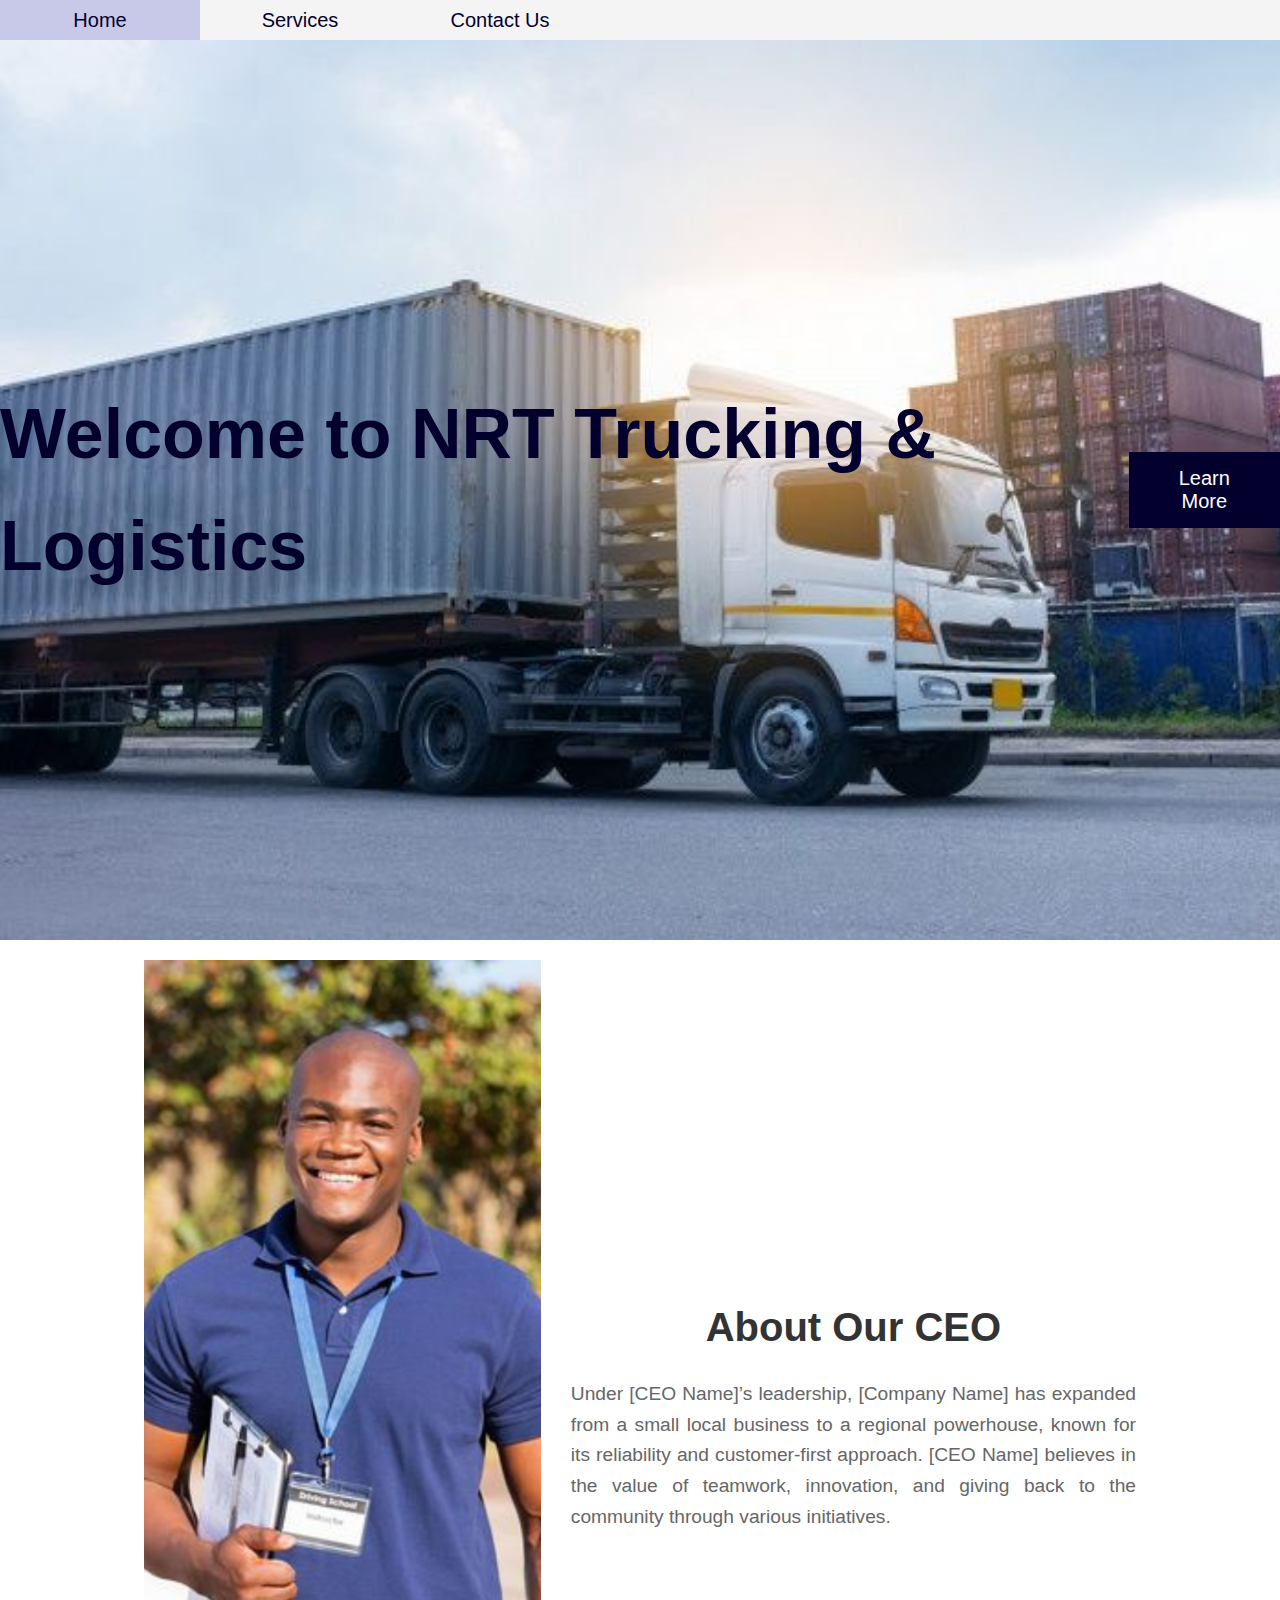
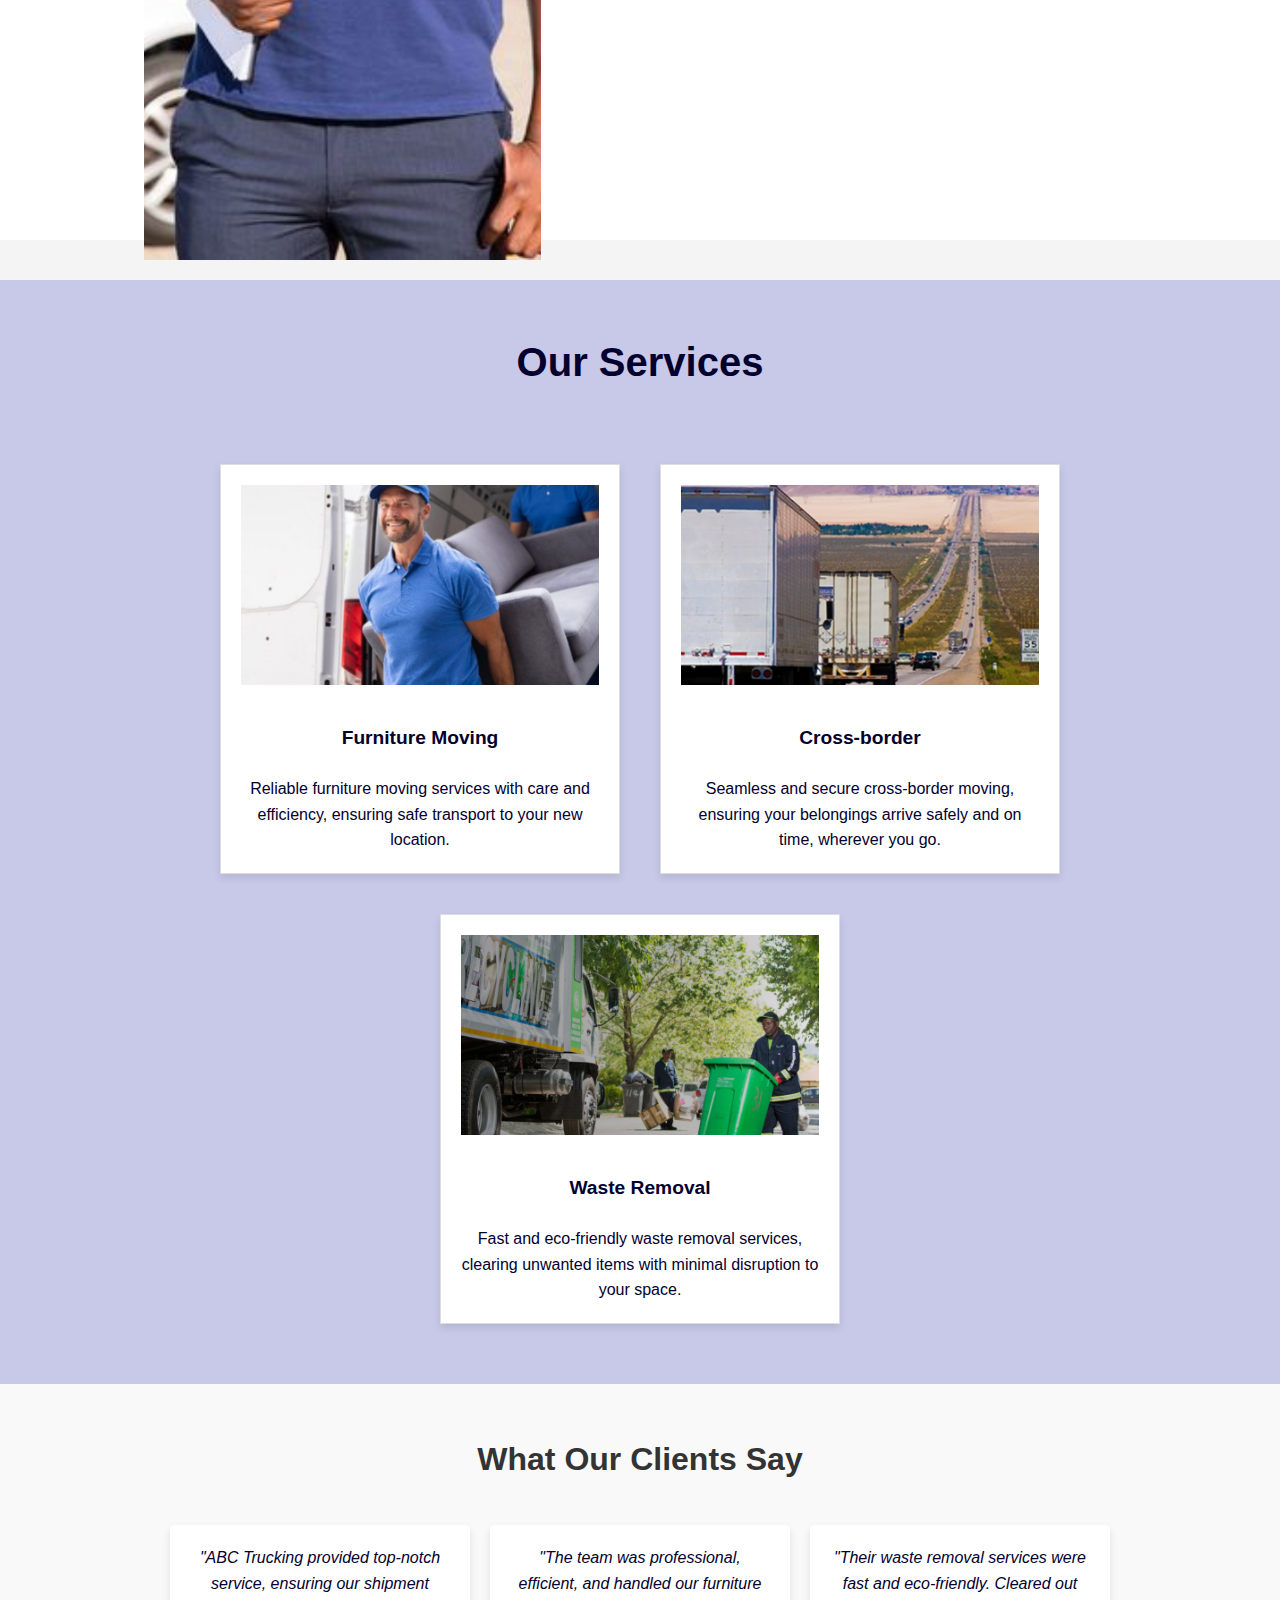
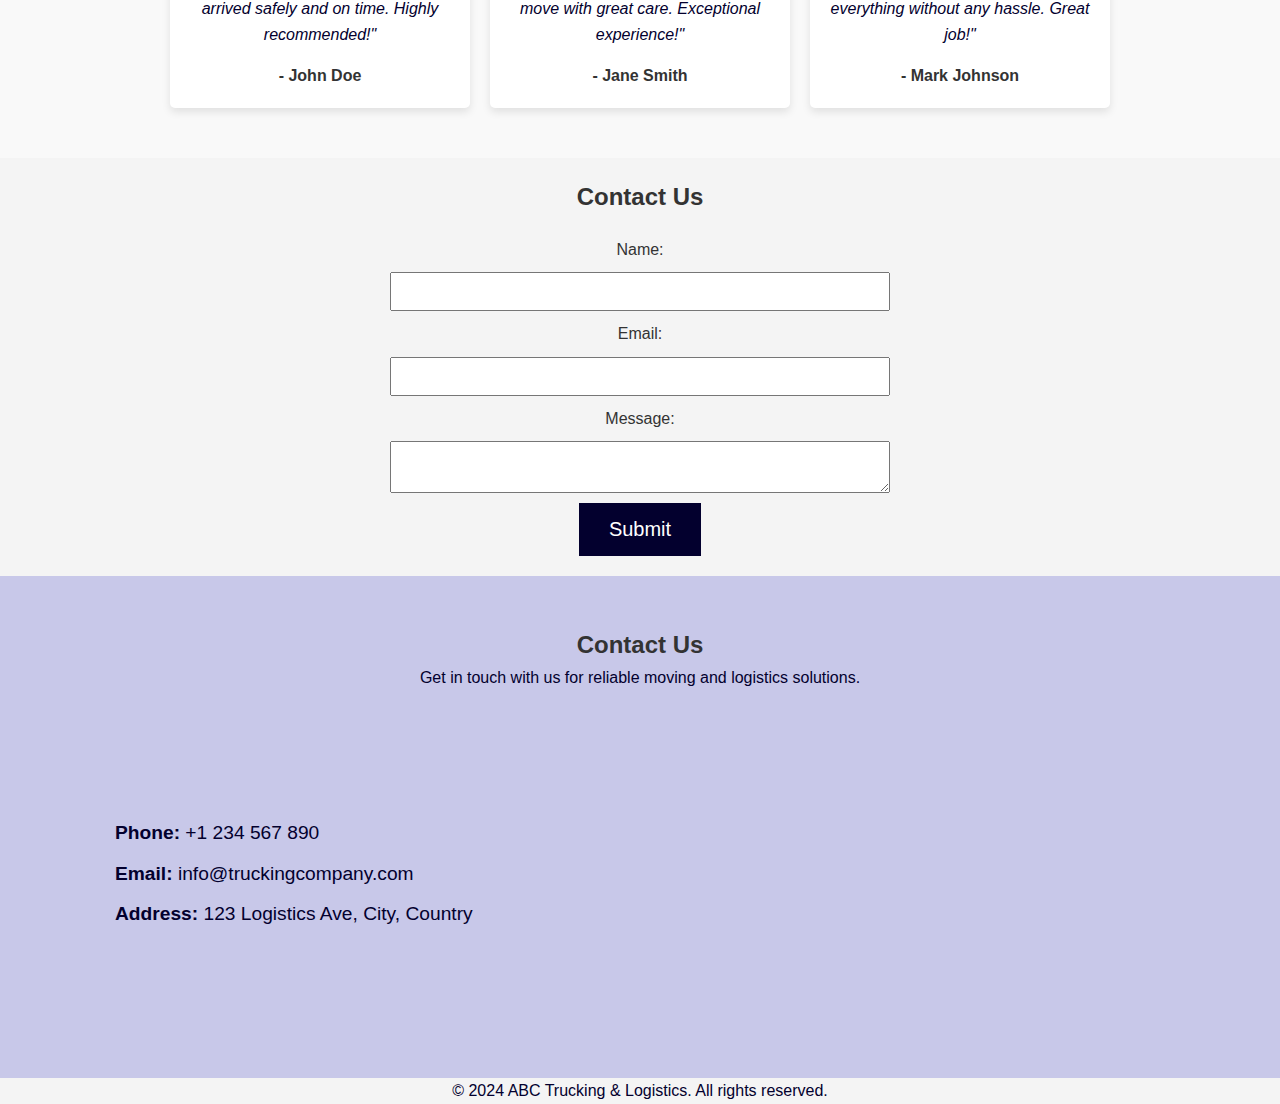
<file: Trucking/index.html>
<!DOCTYPE html>
<html lang="en">
<head>
    <meta charset="UTF-8">
    <meta name="viewport" content="width=device-width, initial-scale=1.0">
    <title>NRTLogistics</title>
    <link rel="stylesheet" href="styles.css">
</head>
<body>
    <header>
        <nav>
            <ul>
                <li><a href="index.html">Home</a></li>
                <li><a href="services.html">Services</a></li>
                <li><a href="contact.html">Contact Us</a></li>
            </ul>
        </nav>
    </header>

    <section id="home">
        <h1>Welcome to NRT Trucking & Logistics</h1>
        <button onclick="learnMore()">Learn More</button>
    </section>

      <section id="about-ceo" class="about-section">
        <div class="container ceo-section">
          <div class="ceo-image">
            <img src="Media/ceo.png">
          </div>
          <div class="ceo-bio">
            <h2>About Our CEO</h2>
            <p>
              Under [CEO Name]’s leadership, [Company Name] has expanded from a small local business to a regional powerhouse, 
              known for its reliability and customer-first approach. [CEO Name] believes in the value of teamwork, 
              innovation, and giving back to the community through various initiatives.
            </p>
          </div>
        </div>
      </section>
      

    <section id="services">
        <h2>Our Services</h2>
        <div class="service">
            <img src="Media/truck1.png">
            <h3>Furniture Moving</h3>
            <p>Reliable furniture moving services with care and efficiency, ensuring safe transport to your new location.</p>
        </div>
        <div class="service">
            <img src="Media/truck3.png">
            <h3>Cross-border</h3>
            <p>Seamless and secure cross-border moving, ensuring your belongings arrive safely and on time, wherever you go.</p>
        </div>
        <div class="service">
            <img src="Media/truck2.png">
            <h3>Waste Removal</h3>
            <p>Fast and eco-friendly waste removal services, clearing unwanted items with minimal disruption to your space.</p>
        </div>
    </section>

    <section id="testimonials">
        <h2>What Our Clients Say</h2>
        <div class="testimonial-container">
            <div class="testimonial">
                <p>"ABC Trucking provided top-notch service, ensuring our shipment arrived safely and on time. Highly recommended!"</p>
                <h4>- John Doe</h4>
            </div>
            <div class="testimonial">
                <p>"The team was professional, efficient, and handled our furniture move with great care. Exceptional experience!"</p>
                <h4>- Jane Smith</h4>
            </div>
            <div class="testimonial">
                <p>"Their waste removal services were fast and eco-friendly. Cleared out everything without any hassle. Great job!"</p>
                <h4>- Mark Johnson</h4>
        </div>
    </section>
    
    <section id="contactUs">
        <h2>Contact Us</h2>
        <form id="contactForm">
            <label for="name">Name:</label>
            <input type="text" id="name" name="name" required>
            <label for="email">Email:</label>
            <input type="email" id="email" name="email" required>
            <label for="message">Message:</label>
            <textarea id="message" name="message" required></textarea>
            <button type="submit">Submit</button>
        </form>
        <div id="formResponse"></div>
    </section>

    <section id="contact">
        <h2>Contact Us</h2>
        <p>Get in touch with us for reliable moving and logistics solutions.</p>
        <div class="contact-info"> <!-- This new div wraps the contact details and map -->
            <div class="contact-details">
                <p><strong>Phone:</strong> +1 234 567 890</p>
                <p><strong>Email:</strong> info@truckingcompany.com</p>
                <p><strong>Address:</strong> 123 Logistics Ave, City, Country</p>
            </div>
            <div class="location-map">
                <iframe src="https://www.google.com/maps/embed?pb=!1m18!1m12!1m3!1d3153.2070581164825!2d144.9556514511153!3d-37.812335742070295!2m3!1f0!2f0!3f0!3m2!1i1024!2i768!4f13.1!3m3!1m2!1s0x6ad642af0f8d4453%3A0x5045675218ce7e0!2sVictoria%20Harbour%2C%20Docklands%20VIC%203008%2C%20Australia!5e0!3m2!1sen!2sus!4v1631778962505!5m2!1sen!2sus"
                width="400" height="300" style="border:0;" allowfullscreen="" loading="lazy"></iframe>
            </div>
        </div>
    </section>
    
    

    <footer>
        <p>&copy; 2024 ABC Trucking & Logistics. All rights reserved.</p>
    </footer>

    <script src="scripts.js"></script>
</body>
</html>
</file>
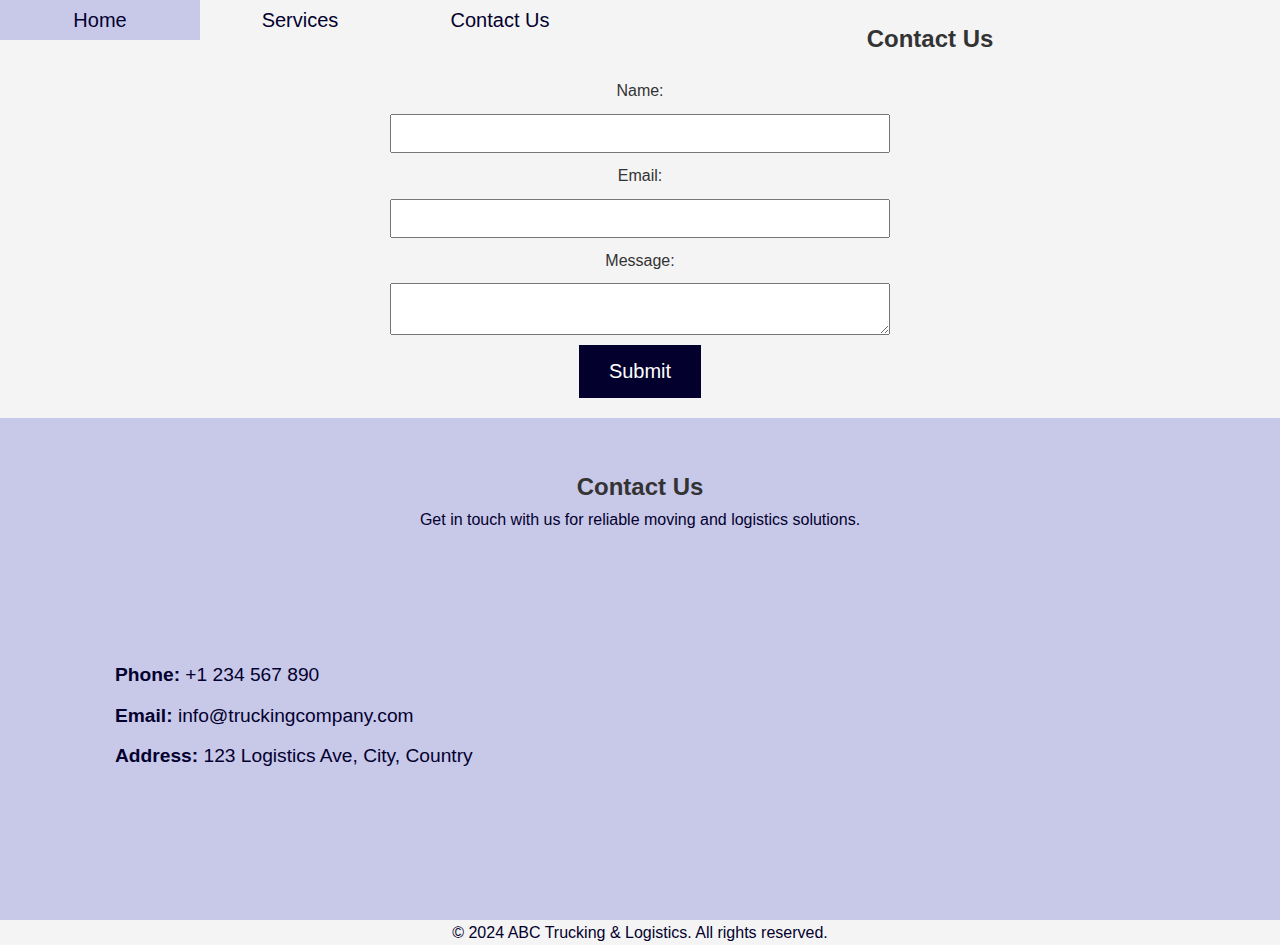
<file: Trucking/contact.html>
<!DOCTYPE html>
<html lang="en">
<head>
    <meta charset="UTF-8">
    <meta name="viewport" content="width=device-width, initial-scale=1.0">
    <title>NRTLogistics</title>
    <link rel="stylesheet" href="styles.css">
</head>
<body>
    <header>
        <nav>
            <ul>
                <li><a href="index.html">Home</a></li>
                <li><a href="services.html">Services</a></li>
                <li><a href="contact.html">Contact Us</a></li>
            </ul>
        </nav>
    </header>
    
    <section id="contactUs">
        <h2>Contact Us</h2>
        <form id="contactForm">
            <label for="name">Name:</label>
            <input type="text" id="name" name="name" required>
            <label for="email">Email:</label>
            <input type="email" id="email" name="email" required>
            <label for="message">Message:</label>
            <textarea id="message" name="message" required></textarea>
            <button type="submit">Submit</button>
        </form>
        <div id="formResponse"></div>
    </section>

    <section id="contact">
        <h2>Contact Us</h2>
        <p>Get in touch with us for reliable moving and logistics solutions.</p>
        <div class="contact-info"> <!-- This new div wraps the contact details and map -->
            <div class="contact-details">
                <p><strong>Phone:</strong> +1 234 567 890</p>
                <p><strong>Email:</strong> info@truckingcompany.com</p>
                <p><strong>Address:</strong> 123 Logistics Ave, City, Country</p>
            </div>
            <div class="location-map">
                <iframe src="https://www.google.com/maps/embed?pb=!1m18!1m12!1m3!1d3153.2070581164825!2d144.9556514511153!3d-37.812335742070295!2m3!1f0!2f0!3f0!3m2!1i1024!2i768!4f13.1!3m3!1m2!1s0x6ad642af0f8d4453%3A0x5045675218ce7e0!2sVictoria%20Harbour%2C%20Docklands%20VIC%203008%2C%20Australia!5e0!3m2!1sen!2sus!4v1631778962505!5m2!1sen!2sus"
                width="400" height="300" style="border:0;" allowfullscreen="" loading="lazy"></iframe>
            </div>
        </div>
    </section>
    
    

    <footer>
        <p>&copy; 2024 ABC Trucking & Logistics. All rights reserved.</p>
    </footer>

    <script src="scripts.js"></script>
</body>
</html>
</file>
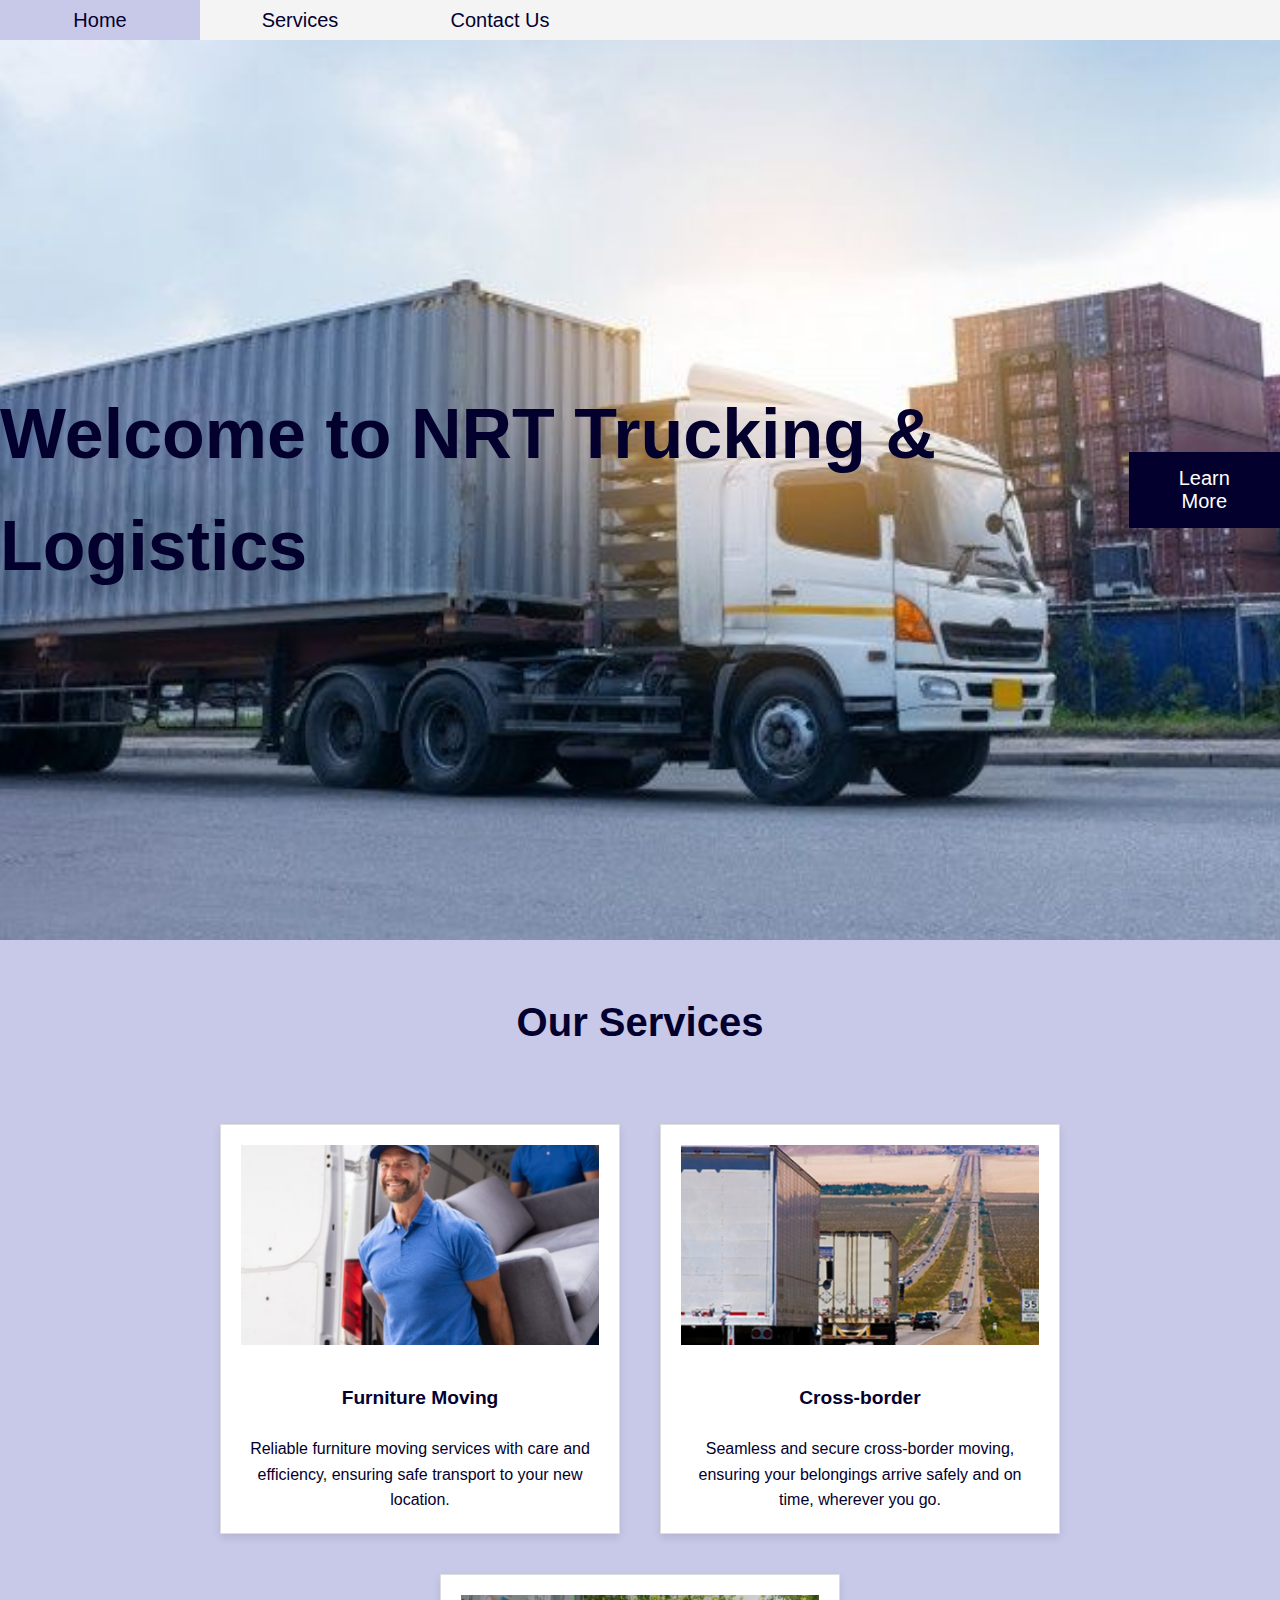
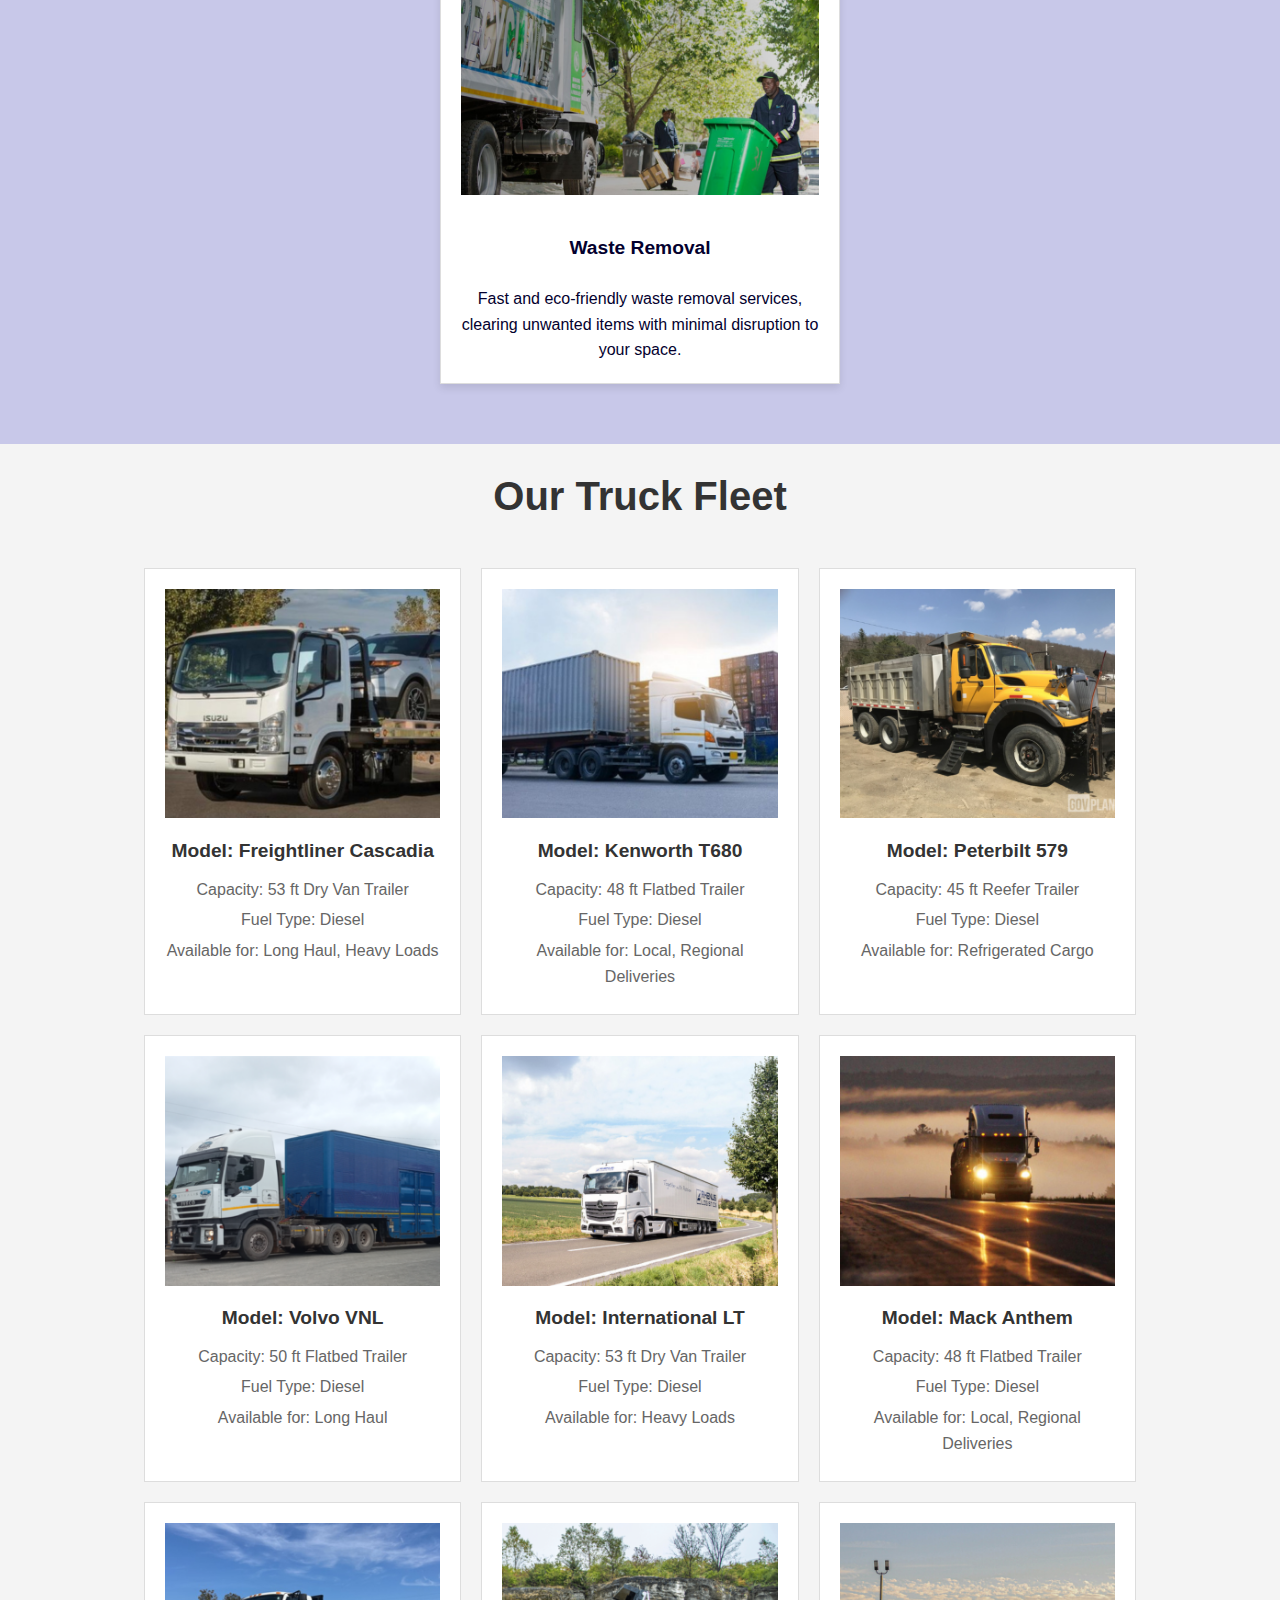
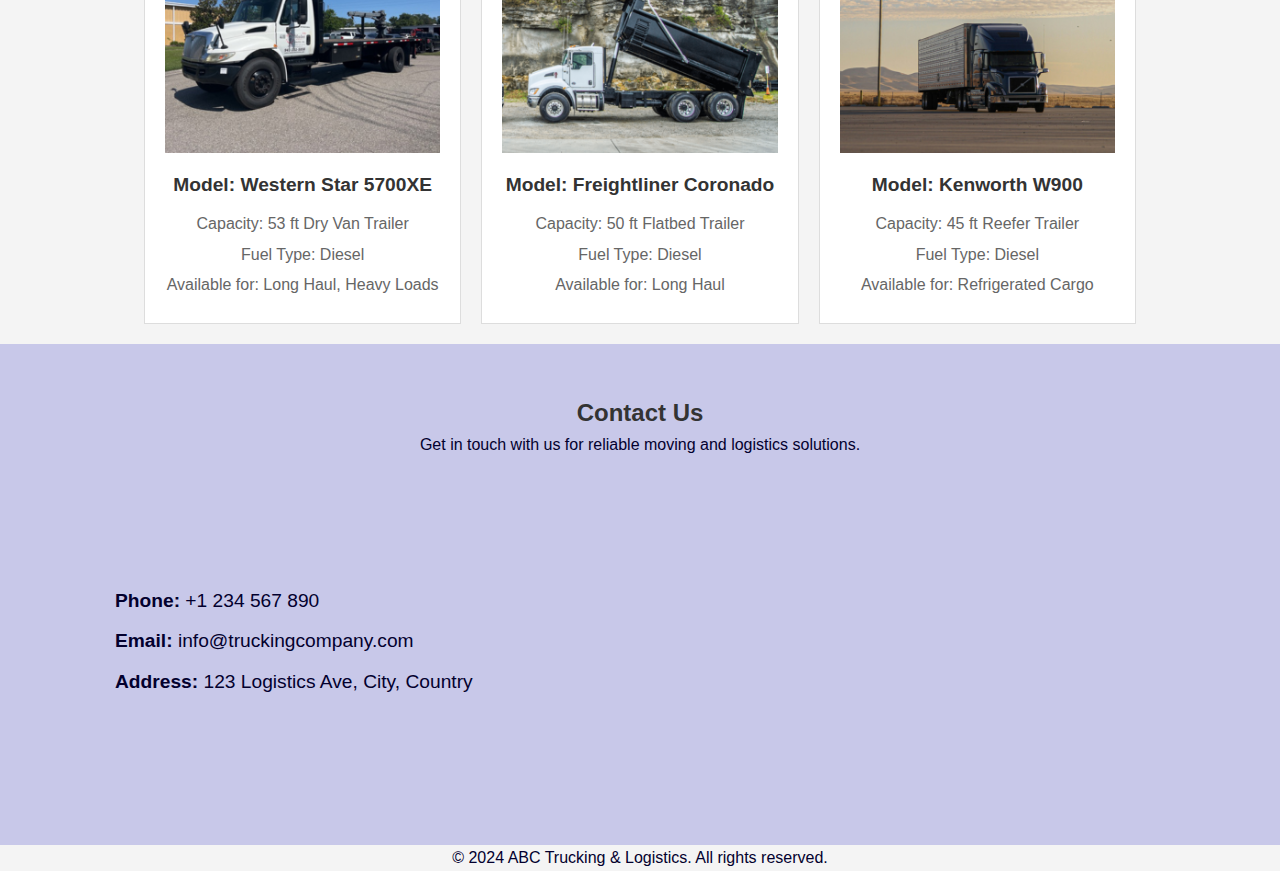
<file: Trucking/services.html>
<!DOCTYPE html>
<html lang="en">
<head>
    <meta charset="UTF-8">
    <meta name="viewport" content="width=device-width, initial-scale=1.0">
    <title>NRTLogistics</title>
    <link rel="stylesheet" href="styles.css">
</head>
<body>
    <header>
        <nav>
            <ul>
                <li><a href="index.html">Home</a></li>
                <li><a href="services.html">Services</a></li>
                <li><a href="contact.html">Contact Us</a></li>
            </ul>
        </nav>
    </header>

    <section id="home">
        <h1>Welcome to NRT Trucking & Logistics</h1>
        <button onclick="learnMore()">Learn More</button>
    </section>

    <section id="services">
        <h2>Our Services</h2>
        <div class="service">
            <img src="Media/truck1.png">
            <h3>Furniture Moving</h3>
            <p>Reliable furniture moving services with care and efficiency, ensuring safe transport to your new location.</p>
        </div>
        <div class="service">
            <img src="Media/truck3.png">
            <h3>Cross-border</h3>
            <p>Seamless and secure cross-border moving, ensuring your belongings arrive safely and on time, wherever you go.</p>
        </div>
        <div class="service">
            <img src="Media/truck2.png">
            <h3>Waste Removal</h3>
            <p>Fast and eco-friendly waste removal services, clearing unwanted items with minimal disruption to your space.</p>
        </div>
    </section>
    <!DOCTYPE html>
    <html lang="en">
    <head>
      <meta charset="UTF-8">
      <meta name="viewport" content="width=device-width, initial-scale=1.0">
      <title>Truck Fleet Showcase</title>
      <link rel="stylesheet" href="styles.css">
    </head>
    <body>
    
    <section id="fleet-showcase">
      <div class="container">
        <h2 class="section-title">Our Truck Fleet</h2>
        
        <div class="fleet-gallery">
          
          <!-- Truck 1 -->
          <div class="truck-card">
            <img src="Media/trk1.png">
            <h3>Model: Freightliner Cascadia</h3>
            <p>Capacity: 53 ft Dry Van Trailer</p>
            <p>Fuel Type: Diesel</p>
            <p>Available for: Long Haul, Heavy Loads</p>
          </div>
    
          <!-- Truck 2 -->
          <div class="truck-card">
            <img src="Media/trk2.png">
            <h3>Model: Kenworth T680</h3>
            <p>Capacity: 48 ft Flatbed Trailer</p>
            <p>Fuel Type: Diesel</p>
            <p>Available for: Local, Regional Deliveries</p>
          </div>
    
          <!-- Truck 3 -->
          <div class="truck-card">
            <img src="Media/trk3.png">
            <h3>Model: Peterbilt 579</h3>
            <p>Capacity: 45 ft Reefer Trailer</p>
            <p>Fuel Type: Diesel</p>
            <p>Available for: Refrigerated Cargo</p>
          </div>
    
          <!-- Truck 4 -->
          <div class="truck-card">
            <img src="Media/trk4.png">
            <h3>Model: Volvo VNL</h3>
            <p>Capacity: 50 ft Flatbed Trailer</p>
            <p>Fuel Type: Diesel</p>
            <p>Available for: Long Haul</p>
          </div>
    
          <!-- Truck 5 -->
          <div class="truck-card">
            <img src="Media/trk5.png">
            <h3>Model: International LT</h3>
            <p>Capacity: 53 ft Dry Van Trailer</p>
            <p>Fuel Type: Diesel</p>
            <p>Available for: Heavy Loads</p>
          </div>
    
          <!-- Truck 6 -->
          <div class="truck-card">
            <img src="Media/trk6.png">
            <h3>Model: Mack Anthem</h3>
            <p>Capacity: 48 ft Flatbed Trailer</p>
            <p>Fuel Type: Diesel</p>
            <p>Available for: Local, Regional Deliveries</p>
          </div>
    
          <!-- Truck 7 -->
          <div class="truck-card">
            <img src="Media/trk7.png">
            <h3>Model: Western Star 5700XE</h3>
            <p>Capacity: 53 ft Dry Van Trailer</p>
            <p>Fuel Type: Diesel</p>
            <p>Available for: Long Haul, Heavy Loads</p>
          </div>
    
          <!-- Truck 8 -->
          <div class="truck-card">
            <img src="Media/trk8.png">
            <h3>Model: Freightliner Coronado</h3>
            <p>Capacity: 50 ft Flatbed Trailer</p>
            <p>Fuel Type: Diesel</p>
            <p>Available for: Long Haul</p>
          </div>
    
          <!-- Truck 9 -->
          <div class="truck-card">
            <img src="Media/trk9.png">
            <h3>Model: Kenworth W900</h3>
            <p>Capacity: 45 ft Reefer Trailer</p>
            <p>Fuel Type: Diesel</p>
            <p>Available for: Refrigerated Cargo</p>
          </div>
    
        </div>
      </div>
    </section>
    
    </body>
    </html>
    

    <section id="contact">
        <h2>Contact Us</h2>
        <p>Get in touch with us for reliable moving and logistics solutions.</p>
        <div class="contact-info"> <!-- This new div wraps the contact details and map -->
            <div class="contact-details">
                <p><strong>Phone:</strong> +1 234 567 890</p>
                <p><strong>Email:</strong> info@truckingcompany.com</p>
                <p><strong>Address:</strong> 123 Logistics Ave, City, Country</p>
            </div>
            <div class="location-map">
                <iframe src="https://www.google.com/maps/embed?pb=!1m18!1m12!1m3!1d3153.2070581164825!2d144.9556514511153!3d-37.812335742070295!2m3!1f0!2f0!3f0!3m2!1i1024!2i768!4f13.1!3m3!1m2!1s0x6ad642af0f8d4453%3A0x5045675218ce7e0!2sVictoria%20Harbour%2C%20Docklands%20VIC%203008%2C%20Australia!5e0!3m2!1sen!2sus!4v1631778962505!5m2!1sen!2sus"
                width="400" height="300" style="border:0;" allowfullscreen="" loading="lazy"></iframe>
            </div>
        </div>
    </section>
    
    

    <footer>
        <p>&copy; 2024 ABC Trucking & Logistics. All rights reserved.</p>
    </footer>

    <script src="scripts.js"></script>
</body>
</html>
</file>
<file: Trucking/styles.css>
* {
    margin: 0;
    padding: 0;
    box-sizing: border-box;
}


body {
    font-family: Arial, sans-serif;
    line-height: 1.6;
    background-color: #f4f4f4;
    color: #333;
}

header {
    background-color: #03002e;
    color: #fff;
    padding: 0px;
}

nav ul {
    margin: 0;
    padding: 0;
    list-style: none;
}

nav ul li {
    width: 200px;
    height: 40px;
    float: left;
    font-size: 20px;
    line-height: 40px;
    text-align: center;
}

nav ul li a {
    color: #03002e;
    text-decoration: none;
    display: block;
}
nav ul li a:hover{
    background-color: #c8c8e9;
    transition: 1s;
    
}
section {
    padding: 20px;
    text-align: center;
}
#home h1 {
    text-align: left;
    font-size: 70px;
    color: #03002e;
}
#services h2 {
    font-size: 2.5em;
    color: #03002e;
}

h3 {
    font-size: 1.2em;
    color: #03002e
}

p {
    color: #03002e;
}

#home {
    background-image: url('Media/truckbkgrnd.jpeg');
    background-size: cover;
    background-position: center;
    background-repeat: no-repeat;
    height: 100vh; /* Set height to the full viewport height */
    width: 100%; 
    padding: 100px 0;
    display: flex;
    justify-content: center;
    align-items: center;
    color: white; /* Adjust text color for better visibility */
    text-align: center;
}


#services h2 {
    text-align: center;
    width: 100%;
    margin-bottom: 40px;
}

.service img {
    width: 100%; /* Make sure the image takes up the full width of the container */
    height: auto; /* Maintain the aspect ratio */
    max-height: 200px; /* Set a maximum height to control image size */
    object-fit: cover; /* Ensure images are cropped to fit within the set dimensions */
    margin-bottom: 15px; /* Adds some space below the image */
}

#services {
    display: flex;
    justify-content: center;
    gap: 20px;
    flex-wrap: wrap;
    background-color: #c8c8e9;
    padding: 50px 0;
}

.service {
    background: #fff;
    padding: 20px;
    margin: 10px;
    height: 410px;
    width: 400px; /* Fixed width to ensure uniformity */
    border: 1px solid #ddd;
    box-shadow: 0 4px 8px rgba(0, 0, 0, 0.1);
    display: flex;
    flex-direction: column;
    justify-content: space-between;
    text-align: center; /* Centers content inside each box */
}
.service :hover{
    -webkit-transform: scale(1.1);
	transform: scale(1.1);
    transition: 0.5s;
}

button {
    background-color: #03002e;
    font-size: 20px;
    color: white;
    padding: 15px 30px;
    border: none;
    cursor: pointer;
}

button:hover {
    font-size: 21px;
    background-color: #c8c8e9;
    transition: 1.5s;
}

form {
    display: flex;
    flex-direction: column;
    align-items: center;
    margin-top: 20px;
}
#testimonials {
    padding: 50px 0;
    background-color: #f9f9f9;
    text-align: center;
}

#testimonials h2 {
    font-size: 2rem;
    margin-bottom: 40px;
}

.testimonial-container {
    display: flex;
    justify-content: center;
    gap: 20px;
    flex-wrap: wrap;
}

.testimonial {
    background-color: white;
    padding: 20px;
    width: 300px;
    box-shadow: 0 4px 8px rgba(0, 0, 0, 0.1);
    border-radius: 5px;
}

.testimonial p {
    font-style: italic;
    margin-bottom: 15px;
}

.testimonial h4 {
    font-weight: bold;
    margin-top: 10px;
}


form input, form textarea {
    margin: 10px 0;
    padding: 10px;
    width: 80%;
    max-width: 500px;
}

#contact {
    padding: 50px 0;
    text-align: center;
    background-color: #c8c8e9;
}

.contact-info {
    display: flex;
    justify-content: space-around;
    align-items: center;
    flex-wrap: wrap; /* Ensures responsive layout */
    gap: 20px;
    margin-top: 30px;
}

.contact-details, .location-map {
    flex: 1; /* Both take equal width */
    max-width: 400px;
}

.contact-details {
    text-align: left;
}

.contact-details p {
    font-size: 1.2rem;
    margin: 10px 0;
}

.location-map iframe {
    width: 100%; /* Ensures the map fits well in its container */
    height: 300px;
    border: 1px solid #ddd;
    border-radius: 5px;
}

footer {
    color: #03002e;
    align-items: center;
    text-align: center;
}



.container {
    width: 80%;
    margin: 0 auto;
  }
  
  .section-title {
    text-align: center;
    margin-bottom: 40px;
    font-size: 2.5em;
    color: #333;
  }
  
  .fleet-gallery {
    display: grid;
    grid-template-columns: repeat(3, 1fr);
    gap: 20px;
  }
  
  .truck-card {
    border: 1px solid #ddd;
    padding: 20px;
    background-color: white;
    text-align: center;
  }
  
  .truck-card img {
    width: 100%;
    height: auto;
  }
  
  .truck-card h3 {
    margin: 10px 0;
    font-size: 1.2em;
    color: #333;
  }
  
  .truck-card p {
    margin: 5px 0;
    color: #666;
  }
  
  @media (max-width: 768px) {
    .fleet-gallery {
      grid-template-columns: repeat(2, 1fr);
    }
  }
  
  @media (max-width: 480px) {
    .fleet-gallery {
      grid-template-columns: 1fr;
    }
  }

  .container {
    width: 80%;
    margin: 0 auto;
  }
  
  /* About Section Styling */
  .about-section {
    background-color: #fff;
    margin-bottom: 40px;
    max-height: 900px;
  }
  
  .about-section h2 {
    font-size: 2.5em;
    margin-bottom: 20px;
    text-align: center;
    color: #333;
  }
  
  .about-section p {
    font-size: 1.2em;
    color: #666;
    text-align: justify;
  }
  
  /* CEO Section Styling */
/* CEO Section Styling */
.ceo-section {
    display: flex;
    align-items: stretch; /* Ensure both image and bio fill the section's height */
    justify-content: space-between;
    flex-wrap: nowrap; /* Prevent wrapping */
  }
  .ceo-bio h2{
    margin-bottom: 20px;
  }
  .ceo-image {
    flex: 0 0 40%; /* Set image container width (adjust percentage as needed) */
    overflow: hidden; /* Prevent overflow of image */
  }
  
  .ceo-image img {
    width: 100%;
    height: 100vh; /* Set the image height to fill the section height */
    object-fit: cover; /* Ensure the image covers the container without distortion */
  }
  
  .ceo-bio {
    flex: 1; /* Make the bio fill the remaining space */
    padding-left: 30px;
    display: flex;
    flex-direction: column;
    align-items: center; /* Vertically align the text within the section */
    justify-content: center; /* Center the text horizontally */
  }
</file>
